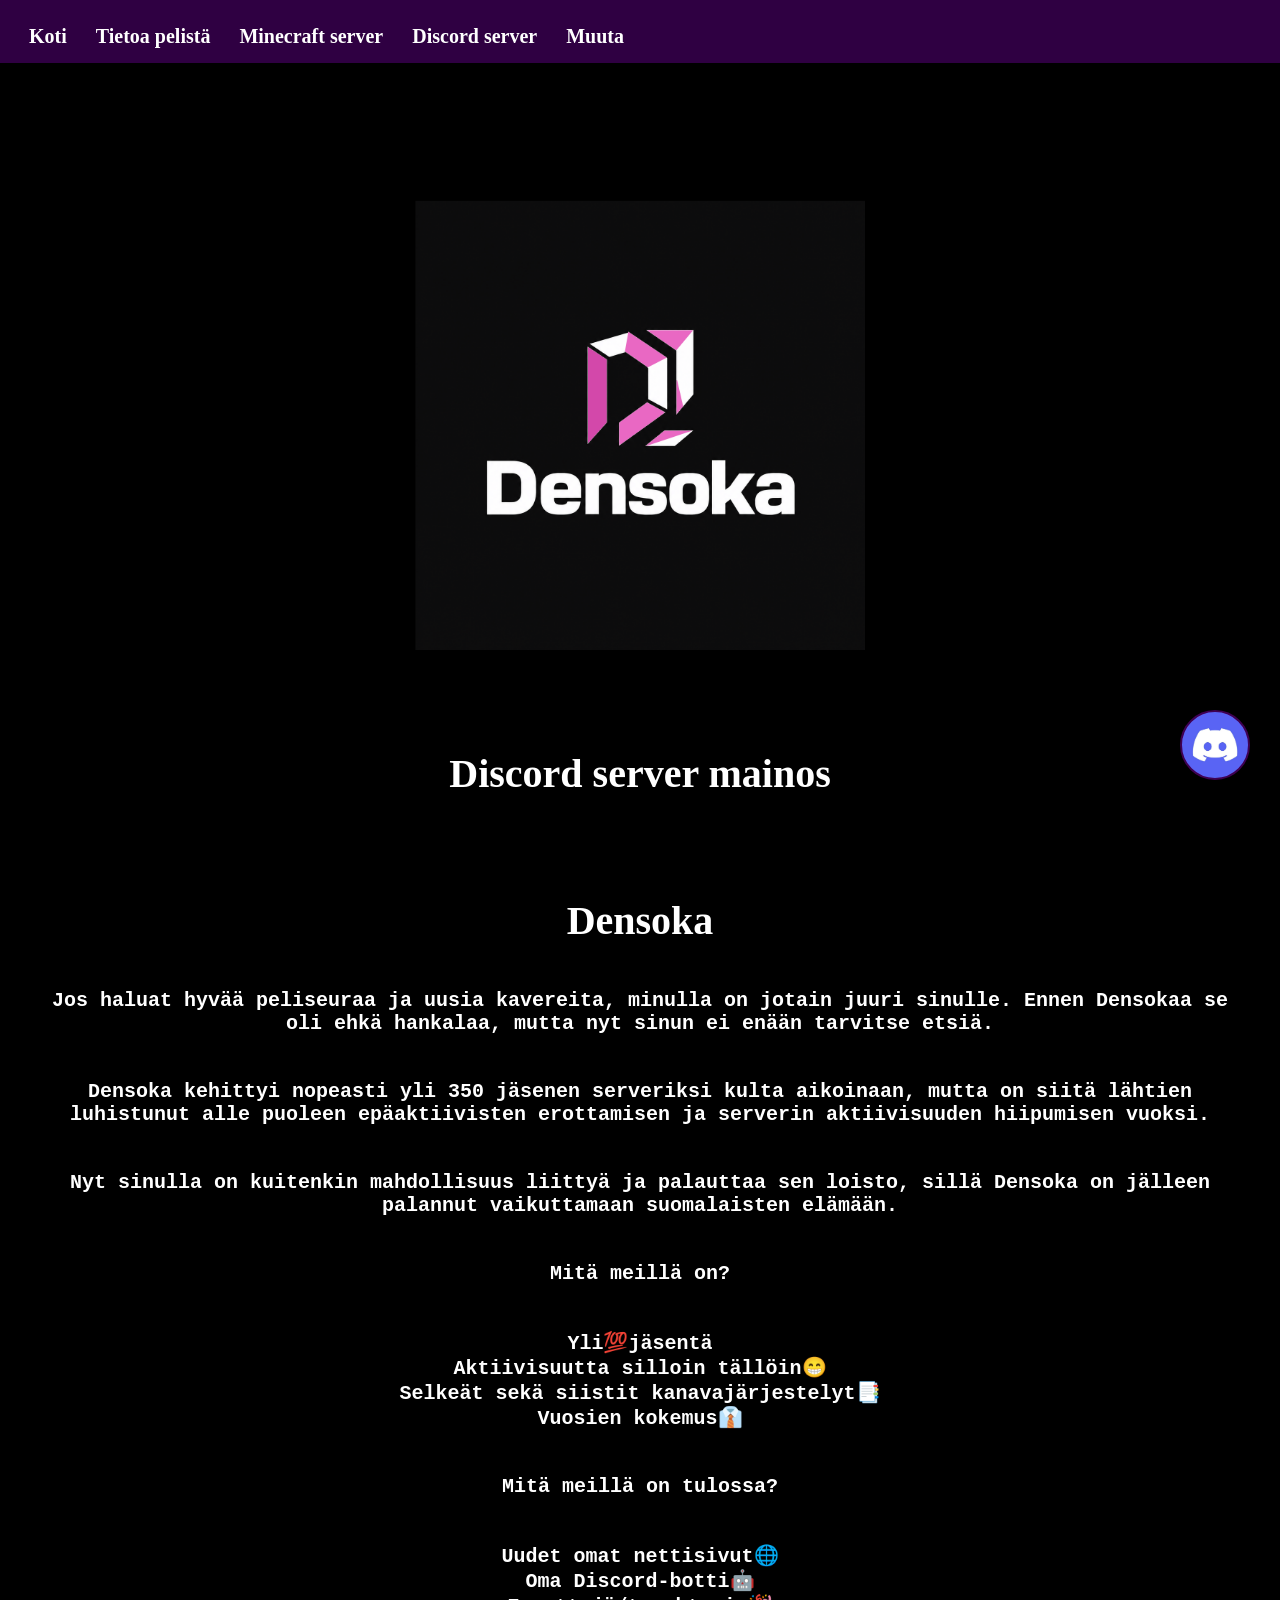
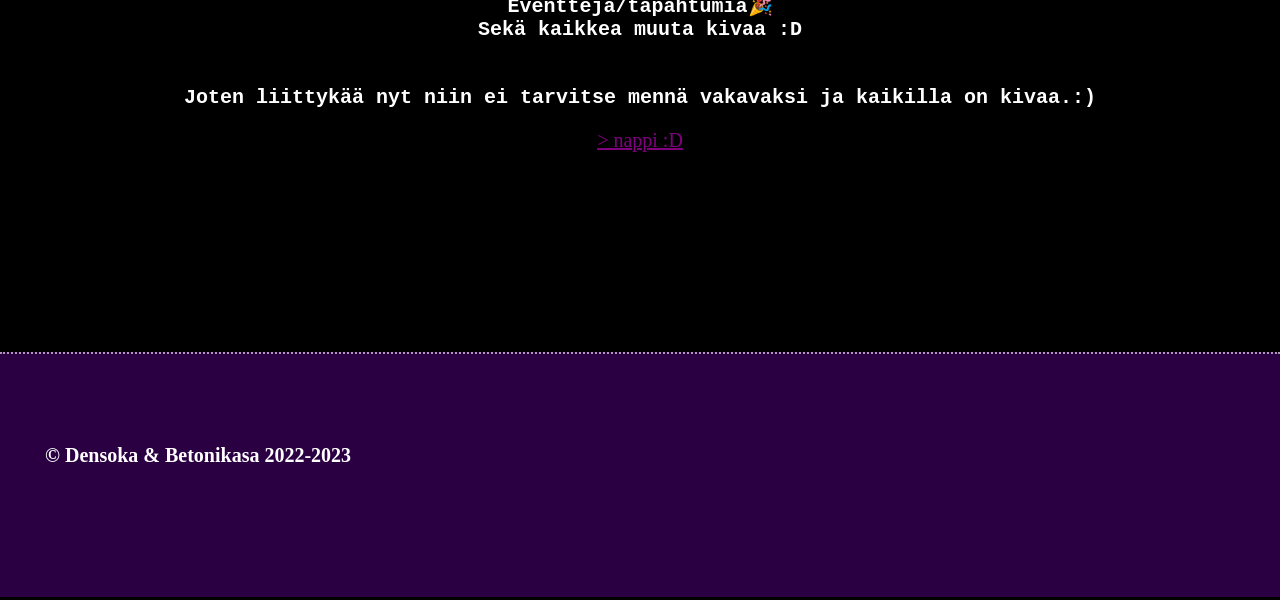
<file: discord.html>
<!DOCTYPE html>
<html lang="fi">
<head>
    <meta charset="UTF-8">
    <meta http-equiv="X-UA-Compatible" content="IE=edge">
    <meta name="viewport" content="width=device-width, initial-scale=1.0">
    <title>Discord</title>
    <meta name="description" content="Densokan Discord palvelin">
</head>
<body>
    <script src="/script/body.js"></script>
    <h1 class="o">Discord server mainos</h1>
    <h1 class="o">Densoka</h1>
    <h1 class="t">Jos haluat hyvää peliseuraa ja uusia kavereita, minulla on jotain juuri sinulle. Ennen Densokaa se oli ehkä hankalaa, mutta nyt sinun ei enään tarvitse etsiä.</h1>
    <h1 class="t">Densoka kehittyi nopeasti yli 350 jäsenen serveriksi kulta aikoinaan, mutta on siitä lähtien luhistunut alle puoleen epäaktiivisten erottamisen ja serverin aktiivisuuden hiipumisen vuoksi. </h1>
    <h1 class="t">Nyt sinulla on kuitenkin mahdollisuus liittyä ja palauttaa sen loisto, sillä Densoka on jälleen palannut vaikuttamaan suomalaisten elämään.
</h1>
    <h1 class="t">Mitä meillä on?</h1>
    <h1 class="t">Yli💯jäsentä<br>
    Aktiivisuutta silloin tällöin😁<br>
    Selkeät sekä siistit kanavajärjestelyt📑<br>
    Vuosien kokemus👔<br>
    <h1 class="t">Mitä meillä on tulossa?</h1>
    <h1 class="t">Uudet omat nettisivut🌐<br>
    Oma Discord-botti🤖<br>
    Eventtejä/tapahtumia🎉<br>
    Sekä kaikkea muuta kivaa :D<br>
    <h1 class="t">Joten liittykää nyt niin ei tarvitse mennä vakavaksi ja kaikilla on kivaa.:)</h1>
    <a href="https://discord.gg/uJVpKKEYYF"><p> > nappi :D</p></a>
</body>
</html>
<style>
a {
    text-align: center;
    font-size: 20px;
    color: purple;
}
</style>
</file>
